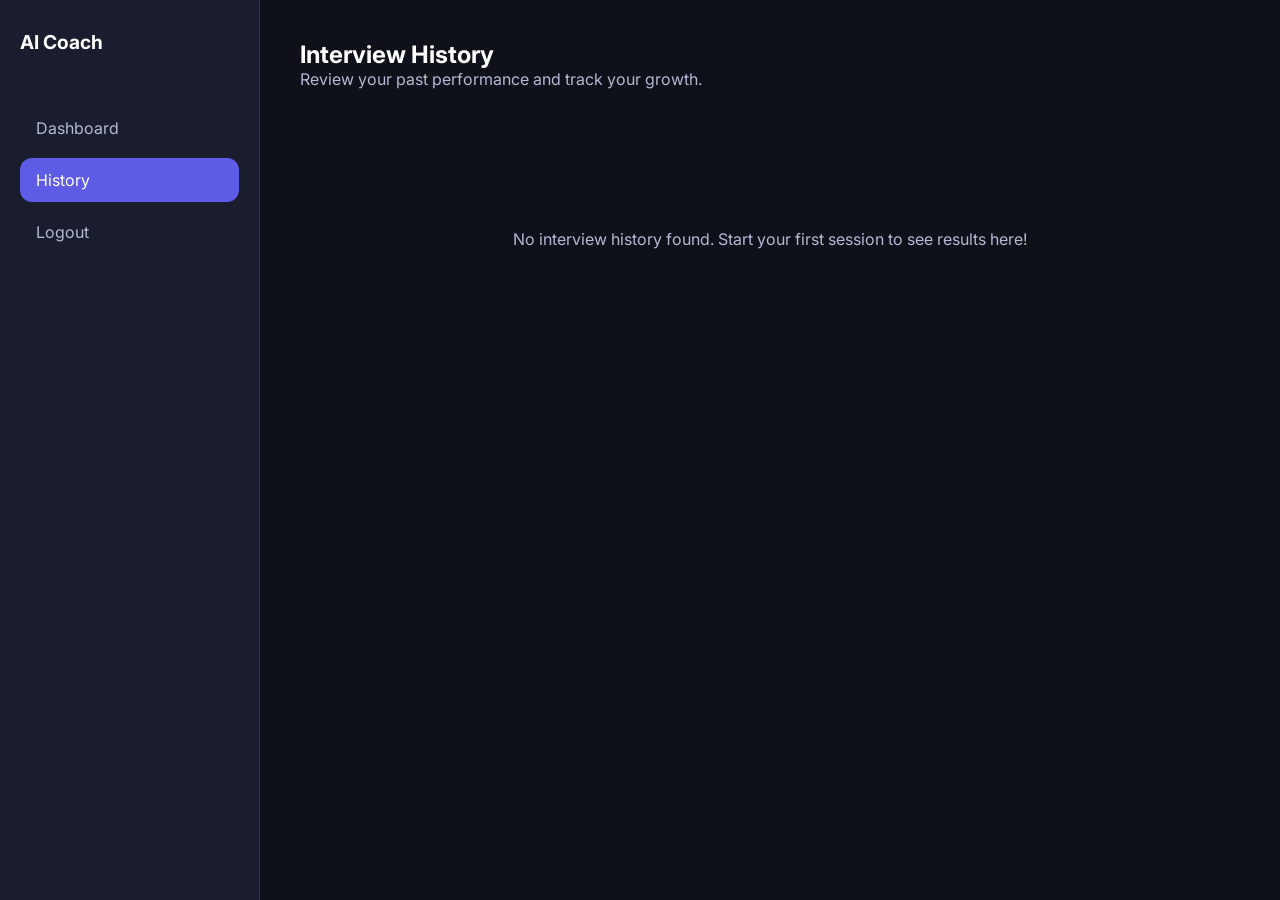
<file: frontend/ui/history.html>
<!DOCTYPE html>
<html lang="en">

<head>
    <meta charset="UTF-8">
    <meta name="viewport" content="width=device-width, initial-scale=1.0">
    <title>History | AI Interview Coach</title>
    <link rel="icon" type="image/png" href="favicon.png">
    <link rel="stylesheet" href="styles.css">
    <link href="https://fonts.googleapis.com/css2?family=Inter:wght@400;600;700&display=swap" rel="stylesheet">
</head>

<body>
    <div class="dashboard-layout">
        <aside class="sidebar">
            <h2 style="font-size: 1.2rem; margin-bottom: 2rem;">AI Coach</h2>
            <nav style="display: flex; flex-direction: column; gap: 8px;">
                <a href="dashboard.html" class="nav-link">Dashboard</a>
                <a href="history.html" class="nav-link active">History</a>
                <a href="login.html" class="nav-link">Logout</a>
            </nav>
        </aside>

        <main class="main-content">
            <header style="margin-bottom: 40px;">
                <h2>Interview History</h2>
                <p class="subtitle">Review your past performance and track your growth.</p>
            </header>

            <div id="history-list" class="history-grid">
                <!-- History cards will be injected here -->
            </div>

            <div id="no-history"
                style="display: none; text-align: center; margin-top: 100px; color: var(--text-secondary);">
                <p>No interview history found. Start your first session to see results here!</p>
            </div>
        </main>
    </div>
    <script src="scripts.js"></script>
</body>

</html>
</file>
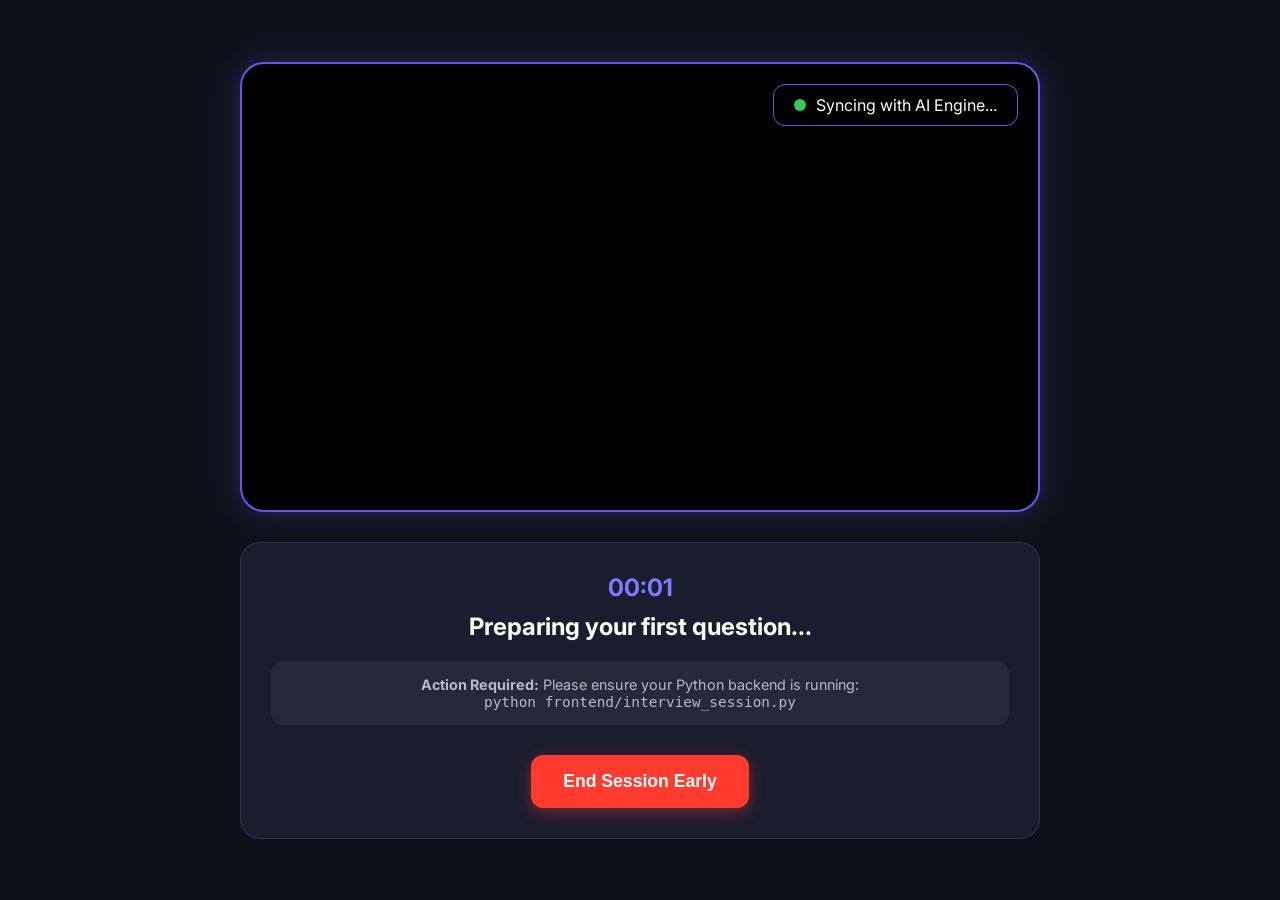
<file: frontend/ui/interview.html>
<!DOCTYPE html>
<html lang="en">

<head>
    <meta charset="UTF-8">
    <meta name="viewport" content="width=device-width, initial-scale=1.0">
    <title>Interview Session | AI Interview Coach</title>
    <link rel="icon" type="image/png" href="favicon.png">
    <link rel="stylesheet" href="styles.css">
    <link href="https://fonts.googleapis.com/css2?family=Inter:wght@400;600;700&display=swap" rel="stylesheet">
    <style>
        .interview-container {
            display: flex;
            flex-direction: column;
            align-items: center;
            justify-content: center;
            min-height: 100vh;
            padding: 20px;
            gap: 30px;
        }

        .webcam-box {
            width: 100%;
            max-width: 800px;
            aspect-ratio: 16/9;
            background: #000;
            border-radius: 24px;
            border: 2px solid var(--accent);
            overflow: hidden;
            position: relative;
            box-shadow: 0 0 30px rgba(94, 92, 230, 0.3);
        }

        #webcam-video {
            width: 100%;
            height: 100%;
            object-fit: cover;
        }

        .sync-overlay {
            position: absolute;
            top: 20px;
            right: 20px;
            background: rgba(0, 0, 0, 0.7);
            padding: 10px 20px;
            border-radius: 12px;
            backdrop-filter: blur(5px);
            display: flex;
            align-items: center;
            gap: 10px;
            border: 1px solid var(--accent);
        }

        .pulse {
            width: 12px;
            height: 12px;
            background: var(--success);
            border-radius: 50%;
            animation: pulse-animation 2s infinite;
        }

        @keyframes pulse-animation {
            0% {
                transform: scale(0.95);
                box-shadow: 0 0 0 0 rgba(52, 199, 89, 0.7);
            }

            70% {
                transform: scale(1);
                box-shadow: 0 0 0 10px rgba(52, 199, 89, 0);
            }

            100% {
                transform: scale(0.95);
                box-shadow: 0 0 0 0 rgba(52, 199, 89, 0);
            }
        }

        .question-box {
            background: var(--bg-secondary);
            padding: 30px;
            border-radius: 20px;
            border: 1px solid var(--border);
            max-width: 800px;
            width: 100%;
            text-align: center;
        }

        .timer-display {
            font-size: 1.5rem;
            font-weight: 700;
            color: var(--accent-glow);
            margin-bottom: 10px;
        }

        .instructions {
            margin-top: 20px;
            padding: 15px;
            background: rgba(255, 255, 255, 0.05);
            border-radius: 12px;
            font-size: 0.9rem;
            color: var(--text-secondary);
        }
    </style>
</head>

<body>
    <div class="interview-container">
        <div class="webcam-box">
            <video id="webcam-video" autoplay playsinline muted></video>
            <div class="sync-overlay">
                <div class="pulse"></div>
                <span id="sync-status">Syncing with AI Engine...</span>
            </div>
        </div>

        <div class="question-box" id="question-box">
            <div class="timer-display" id="session-timer">00:00</div>
            <h2 id="current-question">Preparing your first question...</h2>

            <div class="instructions">
                <strong>Action Required:</strong> Please ensure your Python backend is running: <br>
                <code>python frontend/interview_session.py</code>
            </div>

            <button class="btn-start"
                style="margin-top: 30px; background: var(--danger); box-shadow: 0 4px 15px rgba(255, 59, 48, 0.4);"
                onclick="endSession()">End Session Early</button>
        </div>
    </div>

    <script src="scripts.js"></script>
    <script>
        // Start webcam on load
        async function initCamera() {
            try {
                const stream = await navigator.mediaDevices.getUserMedia({ video: true });
                document.getElementById('webcam-video').srcObject = stream;
            } catch (err) {
                console.error("Error accessing webcam:", err);
                alert("Please enable camera access to proceed.");
            }
        }

        // Simple timer
        let seconds = 0;
        setInterval(() => {
            seconds++;
            const mins = Math.floor(seconds / 60);
            const secs = seconds % 60;
            document.getElementById('session-timer').innerText =
                `${mins.toString().padStart(2, '0')}:${secs.toString().padStart(2, '0')}`;
        }, 1000);

        // Start polling for results
        window.onload = () => {
            initCamera();
            startPollingForResults();
        };

        function endSession() {
            window.location.href = 'dashboard.html';
        }
    </script>
</body>

</html>
</file>
<file: frontend/ui/styles.css>
:root {
    --bg-primary: #0f111a;
    --bg-secondary: #1a1d2e;
    --bg-tertiary: #242942;
    --text-primary: #ffffff;
    --text-secondary: #b3b9d1;
    --accent: #5e5ce6;
    --accent-glow: #7c7aff;
    --success: #34c759;
    --warning: #ffcc00;
    --danger: #ff3b30;
    --border: rgba(255, 255, 255, 0.1);
    --glass: rgba(255, 255, 255, 0.05);
    --shadow: 0 8px 32px 0 rgba(0, 0, 0, 0.8);
    --font-main: 'Inter', sans-serif;
}

* {
    margin: 0;
    padding: 0;
    box-sizing: border-box;
}

body {
    background-color: var(--bg-primary);
    color: var(--text-primary);
    font-family: var(--font-main);
    min-height: 100vh;
    overflow-x: hidden;
}

.auth-container {
    display: flex;
    justify-content: center;
    align-items: center;
    min-height: 100vh;
    background: radial-gradient(circle at top right, #1a1d2e, #0f111a);
}

.card {
    background: var(--bg-secondary);
    border: 1px solid var(--border);
    border-radius: 20px;
    padding: 40px;
    box-shadow: var(--shadow);
    backdrop-filter: blur(10px);
    max-width: 400px;
    width: 90%;
    text-align: center;
}

h1 {
    font-size: 2.5rem;
    margin-bottom: 0.5rem;
    font-weight: 700;
    background: linear-gradient(to right, #ffffff, #b3b9d1);
    -webkit-background-clip: text;
    -webkit-text-fill-color: transparent;
}

p.subtitle {
    color: var(--text-secondary);
    margin-bottom: 2rem;
}

.btn-google {
    display: flex;
    align-items: center;
    justify-content: center;
    gap: 12px;
    width: 100%;
    padding: 12px;
    border: 1px solid var(--border);
    border-radius: 12px;
    background: var(--glass);
    color: var(--text-primary);
    font-size: 1rem;
    cursor: pointer;
    transition: all 0.3s ease;
}

.btn-google:hover {
    background: rgba(255, 255, 255, 0.1);
    transform: translateY(-2px);
}

.btn-google img {
    width: 24px;
}

/* Dashboard Styles */
.dashboard-layout {
    display: grid;
    grid-template-columns: 260px 1fr;
    min-height: 100vh;
}

.sidebar {
    background: var(--bg-secondary);
    border-right: 1px solid var(--border);
    padding: 30px 20px;
    display: flex;
    flex-direction: column;
    gap: 20px;
}

.nav-link {
    color: var(--text-secondary);
    text-decoration: none;
    padding: 12px 16px;
    border-radius: 12px;
    transition: all 0.2s ease;
    display: flex;
    align-items: center;
    gap: 12px;
}

.nav-link:hover,
.nav-link.active {
    background: var(--accent);
    color: white;
}

.main-content {
    padding: 40px;
    overflow-y: auto;
}

.stats-grid {
    display: grid;
    grid-template-columns: repeat(auto-fit, minmax(200px, 1fr));
    gap: 24px;
    margin-bottom: 40px;
}

.stat-card {
    background: var(--glass);
    border: 1px solid var(--border);
    border-radius: 20px;
    padding: 24px;
    text-align: left;
    transition: transform 0.3s ease;
}

.stat-card:hover {
    transform: translateY(-5px);
}

.stat-value {
    font-size: 2rem;
    font-weight: 700;
    margin-top: 8px;
}

.stat-label {
    color: var(--text-secondary);
    font-size: 0.9rem;
}

.charts-section {
    display: grid;
    grid-template-columns: repeat(auto-fit, minmax(400px, 1fr));
    gap: 32px;
}

.chart-container {
    background: var(--bg-secondary);
    border: 1px solid var(--border);
    border-radius: 24px;
    padding: 24px;
}

.setup-section {
    margin-bottom: 40px;
}

.duration-cards {
    display: flex;
    gap: 20px;
    margin: 20px 0;
}

.duration-card {
    flex: 1;
    background: var(--glass);
    border: 2px solid transparent;
    border-radius: 16px;
    padding: 20px;
    cursor: pointer;
    transition: all 0.3s ease;
    text-align: center;
}

.duration-card.selected {
    border-color: var(--accent);
    background: rgba(94, 92, 230, 0.15);
}

.btn-start {
    background: var(--accent);
    color: white;
    border: none;
    padding: 16px 32px;
    border-radius: 12px;
    font-size: 1.1rem;
    font-weight: 600;
    cursor: pointer;
    box-shadow: 0 4px 15px rgba(94, 92, 230, 0.4);
}

.feedback-panel {
    background: rgba(94, 92, 230, 0.1);
    border: 1px solid var(--accent);
    border-radius: 20px;
    padding: 24px;
    margin-top: 40px;
}

.history-grid {
    display: grid;
    grid-template-columns: repeat(auto-fit, minmax(300px, 1fr));
    gap: 24px;
}

.history-card {
    background: var(--bg-secondary);
    border: 1px solid var(--border);
    border-radius: 20px;
    padding: 24px;
    cursor: pointer;
    transition: transform 0.2s ease;
}

.history-card:hover {
    transform: scale(1.02);
}

.probability-bar {
    height: 8px;
    background: rgba(255, 255, 255, 0.1);
    border-radius: 4px;
    margin-top: 12px;
    overflow: hidden;
}

.probability-fill {
    height: 100%;
    background: var(--accent);
    transition: width 1s ease-in-out;
}
</file>
